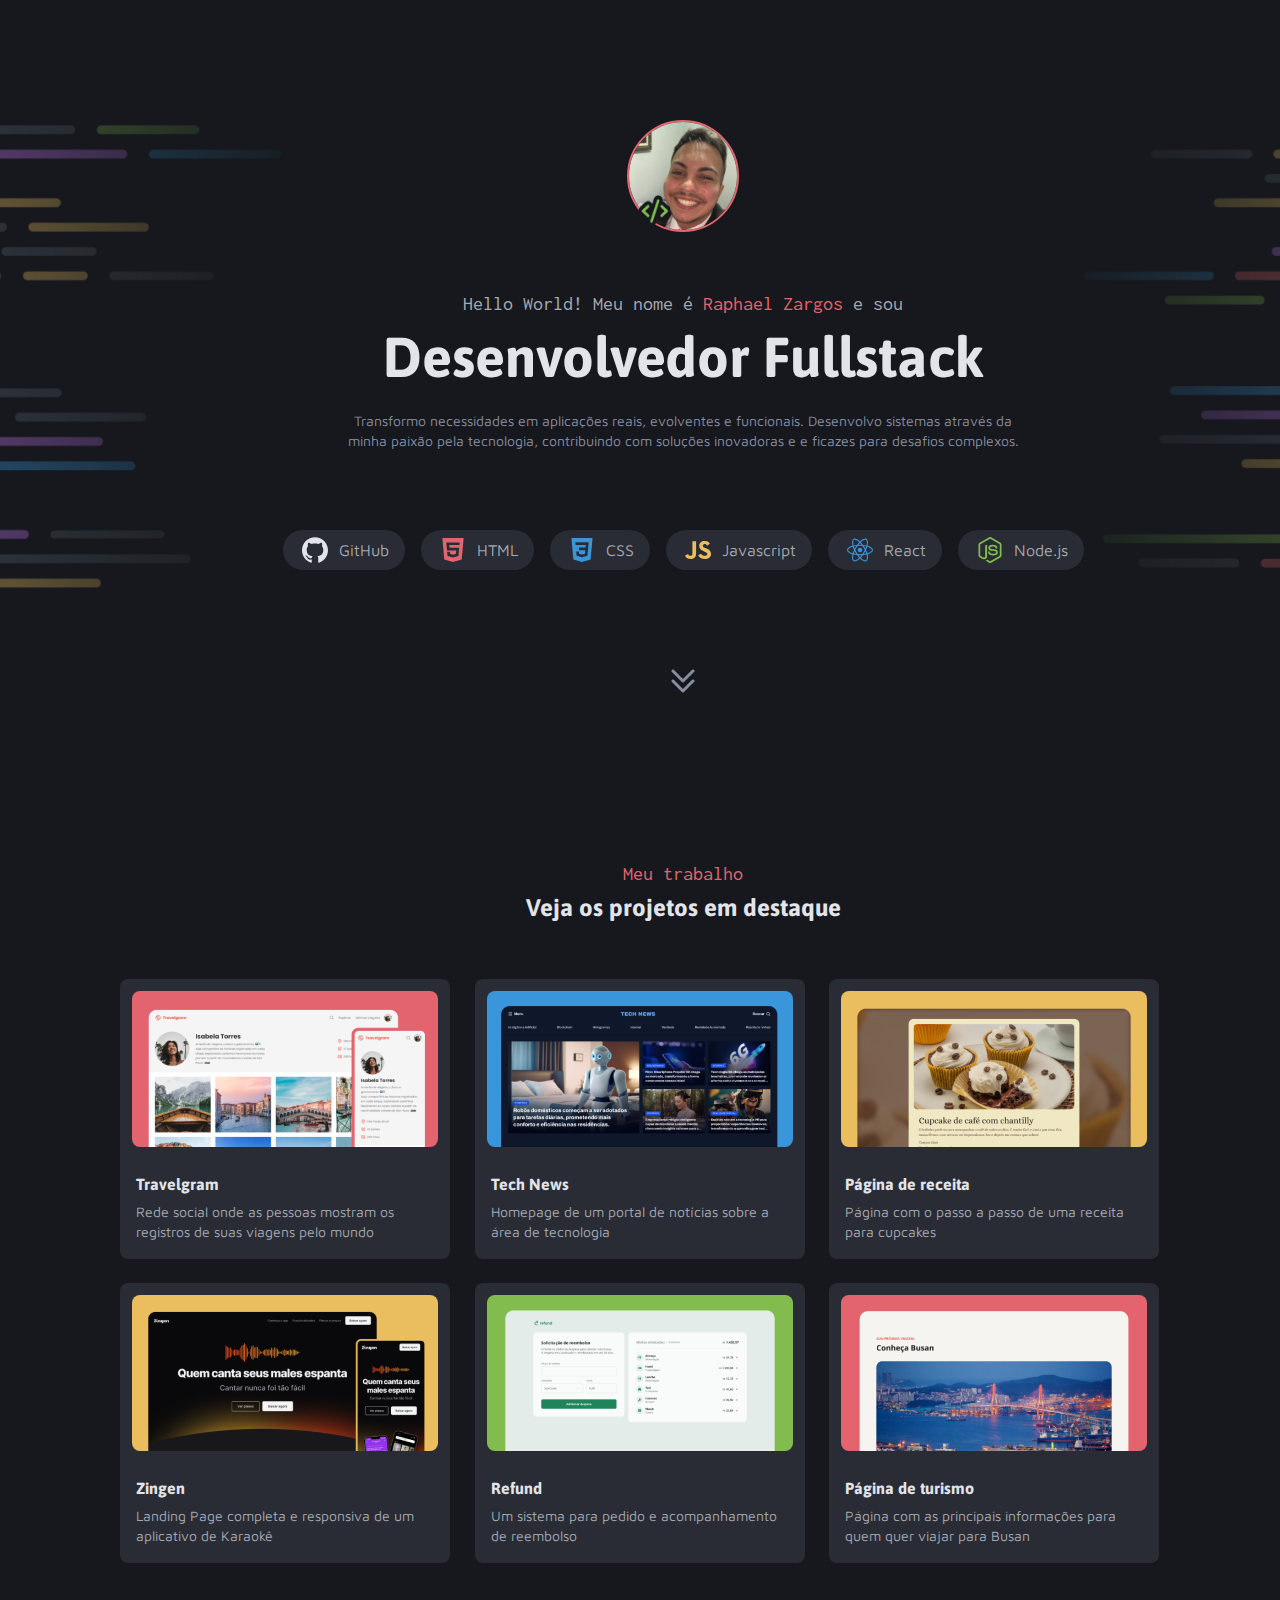
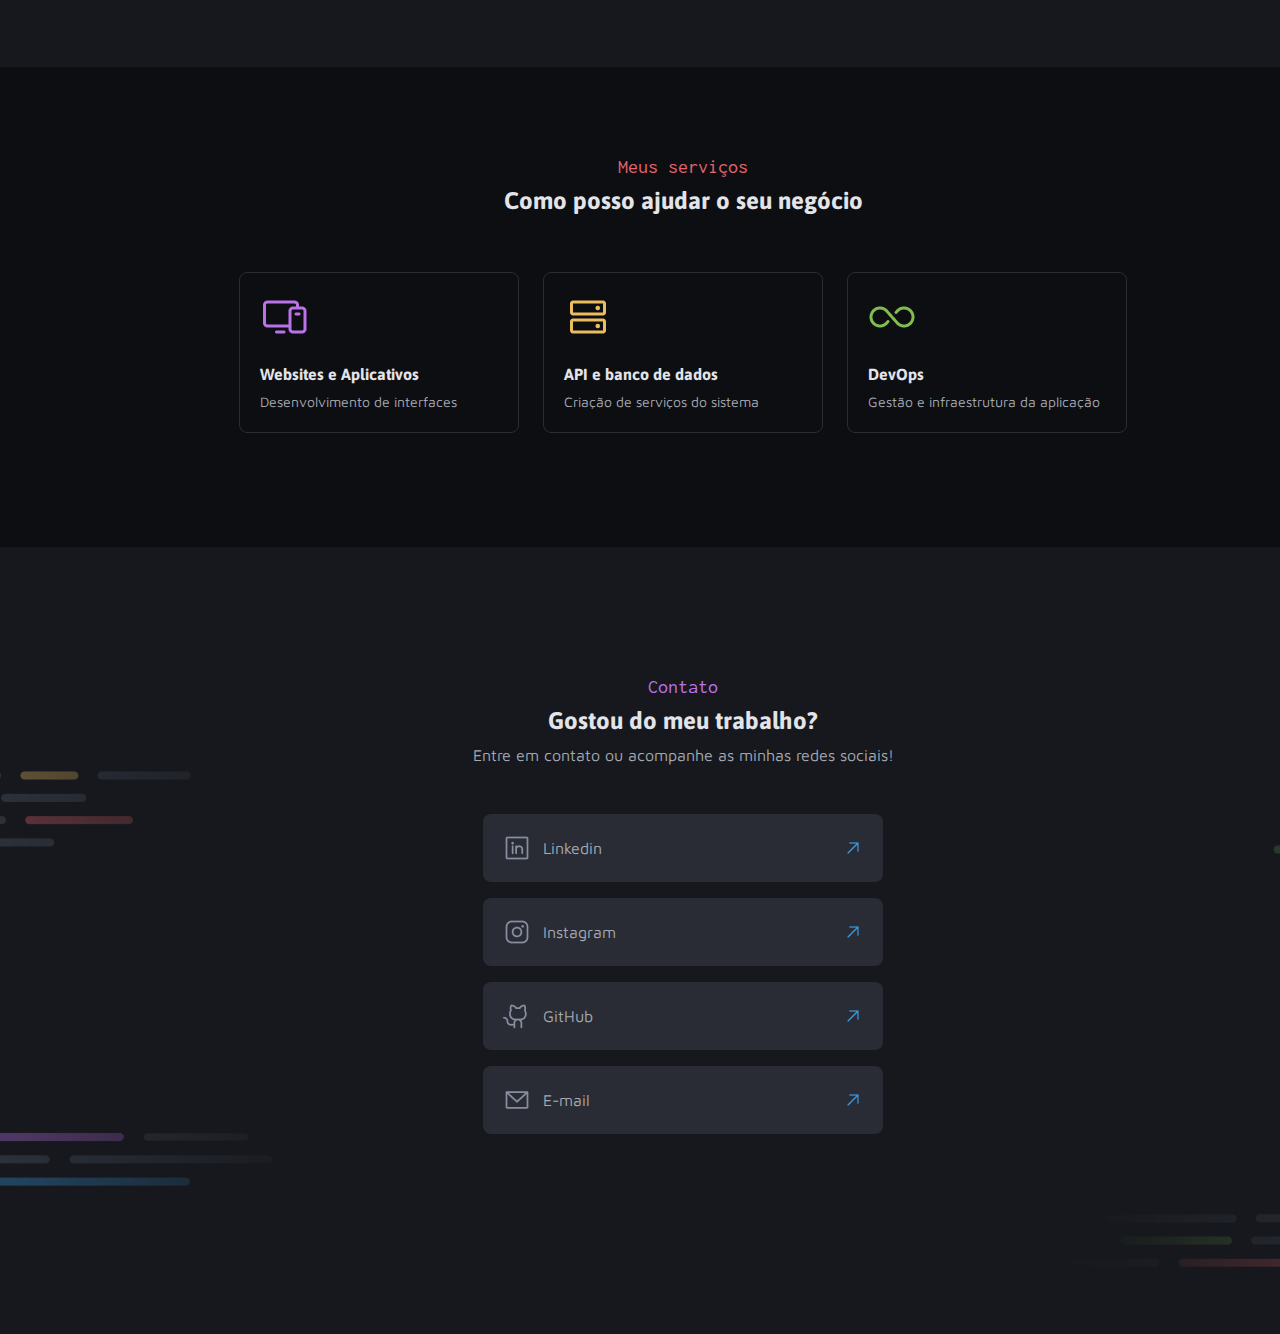
<file: index.html>
<!DOCTYPE html>
<html lang="pt-br">

<head>
    <link rel="preconnect" href="https://fonts.googleapis.com">
    <link rel="preconnect" href="https://fonts.gstatic.com" crossorigin>

    <meta charset="UTF-8">
    <meta name="viewport" content="width=device-width, initial-scale=1.0">

    <title>Portfólio Dev</title>

    <link rel="stylesheet" href="./styles/index.css">
    <link href="https://fonts.googleapis.com/css2?family=Asap:wght@700&family=Inconsolata&family=Maven+Pro&display=swap"
        rel="stylesheet">
</head>

<body>
    <section id="intro">
        <section id="info">
            <img class="profile-pic" src="./assets/images/myself.jpg" alt="foto de Raphael Zargos">
            <img class="code-logo" src="./assets/logo/Code.png" alt="ícone de código">
            <p class="subtitle">Hello World! Meu nome é <span class="text-red">Raphael Zargos</span> e sou</p>
            <h1>Desenvolvedor Fullstack</h1>
            <p class="text-sm">Transformo necessidades em aplicações reais, evolventes e funcionais. Desenvolvo sistemas
                através da <br>minha paixão pela tecnologia, contribuindo com soluções inovadoras e e ficazes para
                desafios
                complexos.</p>

            <div id="logos">
                <figure>
                    <img src="./assets/logo/GitHub.svg" alt="logo GitHub">
                    <p class="text-md">GitHub</p>
                </figure>
                <figure>
                    <img src="./assets/logo/HTML.svg" alt="logo HTML">
                    <p class="text-md">HTML</p>
                </figure>
                <figure>
                    <img src="./assets/logo/CSS.svg" alt="logo GitHub">
                    <p class="text-md">CSS</p>
                </figure>
                <figure>
                    <img src="./assets/logo/JavaScript.svg" alt="logo GitHub">
                    <p class="text-md">Javascript</p>
                </figure>
                <figure>
                    <img src="./assets/logo/React.svg" alt="logo GitHub">
                    <p class="text-md">React</p>
                </figure>
                <figure>
                    <img src="./assets/logo/Node.js.svg" alt="logo GitHub">
                    <p class="text-md">Node.js</p>
                </figure>
            </div>

            <footer>
                <img src="./assets/logo/CaretDoubleDown.png" alt="setas para baixo">
            </footer>

        </section>
    </section>

    <section id="projects">
        <header>
            <p class="text-red">Meu trabalho</p>
            <h2>Veja os projetos em destaque</h2>
        </header>

        <div id="project-grid" class="grid gap-24 grid-3-col">
            <div>
                <img src="./assets/images/Thumbnail_Project-01.png" alt="imagem do projeto 1">
                <h3>Travelgram</h3>
                <p class="text-sm">Rede social onde as pessoas mostram os registros de suas viagens pelo mundo</p>
            </div>
            <div>
                <img src="./assets/images/Thumbnail_Project-02.png" alt="imagem do projeto 2">
                <h3>Tech News</h3>
                <p class="text-sm">Homepage de um portal de notícias sobre a área de tecnologia</p>
            </div>
            <div>
                <img src="./assets/images/Thumbnail_Project-03.png" alt="imagem do projeto 3">
                <h3>Página de receita</h3>
                <p class="text-sm">Página com o passo a passo de uma receita para cupcakes</p>
            </div>
            <div>
                <img src="./assets/images/Thumbnail_Project-04.png" alt="imagem do projeto 4">
                <h3>Zingen</h3>
                <p class="text-sm">Landing Page completa e responsiva de um aplicativo de Karaokê</p>
            </div>
            <div>
                <img src="./assets/images/Thumbnail_Project-05.png" alt="imagem do projeto 5">
                <h3>Refund</h3>
                <p class="text-sm">Um sistema para pedido e acompanhamento de reembolso </p>
            </div>
            <div>
                <img src="./assets/images/Thumbnail_Project-06.png" alt="imagem do projeto 6">
                <h3>Página de turismo</h3>
                <p class="text-sm">Página com as principais informações para quem quer viajar para Busan</p>
            </div>
        </div>

    </section>

    <section id="services">
        <header>
            <p class="text-red">Meus serviços</p>
            <h2>Como posso ajudar o seu negócio</h2>
        </header>

        <div id="services-grid" class="grid gap-24 grid-3-col">
            <div>
                <img src="./assets/logo/Devices.png" alt="logo de devices">
                <h3>Websites e Aplicativos</h3>
                <p class="text-sm">Desenvolvimento de interfaces</p>
            </div>
            <div>
                <img src="./assets/logo/HardDrives.png" alt="logo de HardDrives">
                <h3>API e banco de dados</h3>
                <p class="text-sm">Criação de serviços do sistema</p>
            </div>
            <div>
                <img src="./assets/logo/Infinity.png" alt="logo do infinito">
                <h3>DevOps </h3>
                <p class="text-sm">Gestão e infraestrutura da aplicação</p>
            </div>
        </div>
    </section>

    <section id="contact">
        <header>
            <p class="text-purple">Contato</p>
            <h2>Gostou do meu trabalho?</h2>
            <p class="text-md">Entre em contato ou acompanhe as minhas redes sociais!</p>
        </header>

        <div id="links-grid" class="grid grid-4-row gap-16">
            <a href="https://www.linkedin.com/in/zargos/" target="_blank">
                <div>
                    <img src="./assets/logo/LinkedinLogo.png" alt="logo linkedin">
                    <p class="text-md">Linkedin</p>
                    <img src="./assets/logo/ArrowUpRight.png" alt="seta para diagonal direita">
                </div>
            </a>
            <a href="https://www.instagram.com/raphaelzmpd/" target="_blank">
                <div>
                    <img src="./assets/logo/InstagramLogo.png" alt="logo instagram">
                    <p class="text-md">Instagram</p>
                    <img src="./assets/logo/ArrowUpRight.png" alt="seta para diagonal direita">
                </div>
            </a>
            <a href="https://github.com/rzargos" target="_blank">
                <div>
                    <img src="./assets/logo/GithubLogo.png" alt="logo github">
                    <p class="text-md">GitHub</p>
                    <img src="./assets/logo/ArrowUpRight.png" alt="seta para diagonal direita">
                </div>
            </a>
            <a href="/email.html" target="_blank">
                <div>
                    <img src="./assets/logo/EnvelopeSimple.png" alt="logo caixa de email">
                    <p class="text-md">E-mail</p>
                    <img src="./assets/logo/ArrowUpRight.png" alt="seta para diagonal direita">
                </div>
            </a>
        </div>
    </section>

</body>

</html>
</file>
<file: styles/index.css>
@import url(global.css);
@import url(utility.css);
@import url(intro.css);
@import url(projects.css);
@import url(services.css);
@import url(contact.css);
</file>
